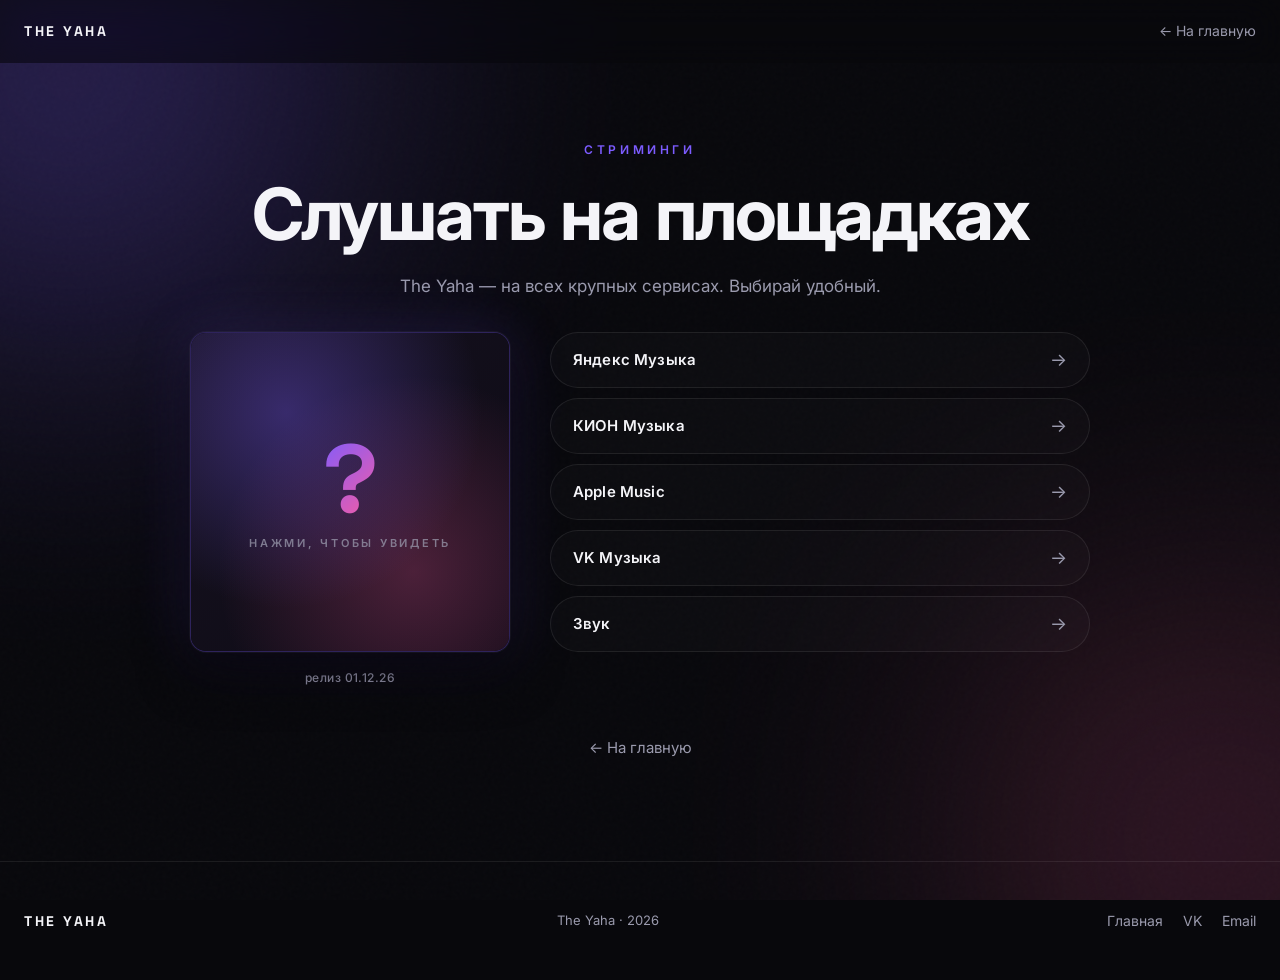
<file: listen.html>
<!DOCTYPE html>
<html lang="ru">
<head>
    <meta charset="UTF-8">
    <meta name="viewport" content="width=device-width, initial-scale=1.0">
    <meta name="theme-color" content="#08080c">
    <title>The Yaha — Слушать на площадках</title>
    <meta name="description" content="The Yaha на всех стриминговых площадках: Яндекс Музыка, КИОН Музыка, Apple Music, VK Музыка, Звук. Скоро — релиз «159» 01.12.26.">
    <link rel="canonical" href="https://the-yaha.ru/listen.html">
    <link rel="icon" type="image/png" href="images/icon-192.png">
    <link rel="apple-touch-icon" href="images/icon-192.png">
    <meta property="og:title" content="The Yaha — Слушать на площадках">
    <meta property="og:description" content="The Yaha на всех стриминговых площадках.">
    <meta property="og:type" content="website">
    <meta property="og:image" content="images/og-cover.jpg">

    <link rel="preconnect" href="https://fonts.googleapis.com">
    <link rel="preconnect" href="https://fonts.gstatic.com" crossorigin>
    <link href="https://fonts.googleapis.com/css2?family=Inter:wght@400;500;600;700;800&family=Space+Grotesk:wght@500;600;700&display=swap" rel="stylesheet">
    <link rel="stylesheet" href="style.css?v=12">
</head>
<body>

    <div class="bg-layer" aria-hidden="true">
        <div class="bg-glow bg-glow-1"></div>
        <div class="bg-glow bg-glow-2"></div>
        <div class="bg-noise"></div>
    </div>

    <nav class="nav" aria-label="Основная навигация">
        <div class="nav-inner">
            <a href="index.html" class="logo">THE YAHA</a>
            <div class="nav-links">
                <a href="index.html">← На главную</a>
            </div>
        </div>
    </nav>

    <section class="section section--centered listen-page" aria-labelledby="listen-title">
        <div class="container">

            <p class="section-label section-label--center reveal">Стриминги</p>
            <h2 id="listen-title" class="section-title section-title--center reveal">Слушать на площадках</h2>
            <p class="section-desc section-desc--center reveal">The Yaha — на всех крупных сервисах. Выбирай удобный.</p>

            <div class="listen-layout reveal">
                <!-- Левая колонка: обложка с «?» -->
                <div class="listen-cover">
                    <div class="listen-cover-inner">
                        <img class="listen-cover-img" id="releaseCover" src="images/159.jpg" alt="Обложка релиза «159»" loading="lazy">
                        <div class="listen-cover-placeholder" id="releasePlaceholder">
                            <span class="listen-cover-q">?</span>
                            <span class="listen-cover-hint">Нажми, чтобы увидеть</span>
                        </div>
                        <div class="listen-cover-glow"></div>
                    </div>
                    <div class="listen-cover-meta">
                        <p class="listen-cover-date">релиз 01.12.26</p>
                    </div>
                </div>

                <!-- Правая колонка: капсулы -->
                <div class="streaming-grid">
                    <a href="https://music.yandex.ru/artist/26630610" class="streaming-pill streaming-pill--yandex" target="_blank" rel="noopener" style="--i:0;">
                        <span class="streaming-pill-name">Яндекс Музыка</span>
                        <span class="streaming-pill-arrow">→</span>
                    </a>
                    <a href="https://music.mts.ru/artist/26630610" class="streaming-pill streaming-pill--kion" target="_blank" rel="noopener" style="--i:1;">
                        <span class="streaming-pill-name">КИОН Музыка</span>
                        <span class="streaming-pill-arrow">→</span>
                    </a>
                    <a href="https://music.apple.com/ru/artist/the-yaha/6813103615" class="streaming-pill streaming-pill--apple" target="_blank" rel="noopener" style="--i:2;">
                        <span class="streaming-pill-name">Apple Music</span>
                        <span class="streaming-pill-arrow">→</span>
                    </a>
                    <a href="https://vk.ru/artist/4624097445788541358" class="streaming-pill streaming-pill--vk" target="_blank" rel="noopener" style="--i:3;">
                        <span class="streaming-pill-name">VK Музыка</span>
                        <span class="streaming-pill-arrow">→</span>
                    </a>
                    <a href="https://zvuk.com/artist/214632018" class="streaming-pill streaming-pill--zvuk" target="_blank" rel="noopener" style="--i:4;">
                        <span class="streaming-pill-name">Звук</span>
                        <span class="streaming-pill-arrow">→</span>
                    </a>
                </div>
            </div>

            <div class="listen-back-wrap">
                <a href="index.html" class="listen-back">← На главную</a>
            </div>
        </div>
    </section>

    <footer class="footer">
        <div class="container footer-inner">
            <span class="logo">THE YAHA</span>
            <span class="footer-copy">The Yaha · 2026</span>
            <div class="footer-links">
                <a href="index.html">Главная</a>
                <a href="https://vk.ru/the_yaha" target="_blank" rel="noopener">VK</a>
                <a href="mailto:the.yaha.music@gmail.com">Email</a>
            </div>
        </div>
    </footer>

    <script src="main.js?v=12"></script>
</body>
</html>
</file>
<file: style.css>
/* ---------- СБРОС ---------- */
*, *::before, *::after { box-sizing: border-box; margin: 0; padding: 0; }

/* ---------- ТОКЕНЫ ---------- */
:root {
    --bg: #08080c;
    --bg-soft: #101018;
    --bg-elev: #16161f;
    --text: #f4f4f8;
    --text-dim: #9a9aad;
    --text-dimmer: #6a6a7d;
    --accent: #7c5cff;
    --accent-2: #ff5c9d;
    --accent-3: #2c5cff;
    --border: rgba(255, 255, 255, 0.08);
    --border-strong: rgba(255, 255, 255, 0.14);
    --radius: 18px;
    --font: 'Inter', system-ui, -apple-system, sans-serif;
    --font-display: 'Space Grotesk', 'Inter', sans-serif;
    --ease: cubic-bezier(0.22, 1, 0.36, 1);
    --ease-out: cubic-bezier(0.16, 1, 0.3, 1);
}

/* ---------- БАЗА ---------- */
html { scroll-behavior: smooth; }
@media (prefers-reduced-motion: reduce) { html { scroll-behavior: auto; } }

body {
    background: var(--bg);
    color: var(--text);
    font-family: var(--font);
    line-height: 1.6;
    overflow-x: hidden;
    -webkit-font-smoothing: antialiased;
    -moz-osx-font-smoothing: grayscale;
    padding-bottom: env(safe-area-inset-bottom);
}
body.full-open { overflow: hidden; }

a { color: inherit; text-decoration: none; }
img { max-width: 100%; display: block; }
button { font-family: inherit; }

:focus-visible { outline: 2px solid var(--accent); outline-offset: 3px; border-radius: 4px; }

.noscript-warning {
    padding: 16px; text-align: center;
    background: var(--accent-2); color: #fff;
    font-size: 14px; position: relative; z-index: 99999;
}

/* ---------- ФОН ---------- */
.bg-layer { position: fixed; inset: 0; z-index: 0; pointer-events: none; overflow: hidden; }
.bg-glow { position: absolute; border-radius: 50%; filter: blur(140px); opacity: 0.32; }
.bg-glow-1 { width: 540px; height: 540px; background: var(--accent); top: -200px; left: -200px; }
.bg-glow-2 { width: 480px; height: 480px; background: var(--accent-2); bottom: -180px; right: -180px; opacity: 0.22; }
.bg-noise {
    position: absolute; inset: 0;
    background-image: url("data:image/svg+xml,%3Csvg viewBox='0 0 256 256' xmlns='http://www.w3.org/2000/svg'%3E%3Cfilter id='n'%3E%3CfeTurbulence type='fractalNoise' baseFrequency='0.9' numOctaves='3' stitchTiles='stitch'/%3E%3C/filter%3E%3Crect width='100%25' height='100%25' filter='url(%23n)' opacity='0.5'/%3E%3C/svg%3E");
    opacity: 0.035; mix-blend-mode: overlay;
}

/* ---------- ПРЕЛОАДЕР ---------- */
.vinyl-scene {
    position: fixed; inset: 0; z-index: 9999;
    display: flex; align-items: center; justify-content: center;
    background:
        radial-gradient(circle at 50% 45%, rgba(124,92,255,.10), transparent 60%),
        radial-gradient(circle at 60% 60%, rgba(255,92,157,.06), transparent 60%),
        #050508;
    overflow: hidden;
    transition: opacity .7s ease, filter .7s ease;
}
.vinyl-scene.is-done { opacity: 0; filter: blur(16px); pointer-events: none; }
.vinyl-wrap {
    display: flex; flex-direction: column; align-items: center;
    gap: clamp(24px, 4vh, 40px);
    transform-origin: 50% 50%;
    transition: transform .5s cubic-bezier(.7,0,.2,1), opacity .25s ease .2s;
}
.vinyl-scene.is-zooming .vinyl-wrap { transform: scale(6); opacity: 0.001; }
.vinyl {
    position: relative; width: min(72vw, 420px); aspect-ratio: 1; border-radius: 50%;
    background:
        radial-gradient(circle at 30% 25%, rgba(255,255,255,.08), transparent 35%),
        repeating-radial-gradient(circle at 50% 50%,
            #0e0e14 0px, #0e0e14 1px,
            #17171f 1px, #17171f 2px,
            #0b0b11 2px, #0b0b11 3px),
        #0c0c12;
    box-shadow:
        0 0 0 1px rgba(255,255,255,.06),
        0 0 0 3px rgba(0,0,0,.6),
        0 24px 60px rgba(0,0,0,.85),
        0 0 90px rgba(124,92,255,.22);
    animation: vinylIn .6s cubic-bezier(.22,1,.36,1) .05s both;
    overflow: hidden;
}
@keyframes vinylIn { from { opacity: 0; transform: scale(.92) rotate(-6deg); } to { opacity: 1; transform: scale(1) rotate(0deg); } }
.vinyl::before {
    content: ''; position: absolute; top: 50%; left: 50%;
    transform: translate(-50%,-50%);
    width: 38%; height: 38%; border-radius: 50%;
    background: #0e0e14;
    box-shadow: inset 0 0 14px rgba(0,0,0,.85);
    z-index: 1;
}
.vinyl.is-playing { animation: vinylSpin 20s linear infinite; }
@keyframes vinylSpin { from { transform: rotate(0deg); } to { transform: rotate(360deg); } }
.vinyl-label {
    position: absolute; top: 50%; left: 50%;
    transform: translate(-50%,-50%);
    width: 34%; height: 34%; border-radius: 50%;
    background: radial-gradient(circle at 38% 32%, #a58bff 0%, #7c5cff 35%, #5a3ecc 70%, #4a2fb0 100%);
    box-shadow:
        0 0 0 2px rgba(255,255,255,.14),
        0 0 0 5px rgba(10,10,15,.55),
        0 0 0 6px rgba(255,255,255,.06),
        inset 0 0 30px rgba(0,0,0,.35),
        0 8px 24px rgba(0,0,0,.5);
    z-index: 3; overflow: hidden;
}
.label-text {
    position: absolute; inset: 0;
    display: flex; flex-direction: column; align-items: center; justify-content: center;
    gap: 3px; z-index: 2; pointer-events: none; text-align: center;
    font-family: var(--font-display);
    color: #fff; text-shadow: 0 1px 2px rgba(0,0,0,.55);
}
.label-text .lt-main { font-size: clamp(10px, 2vw, 14px); font-weight: 700; letter-spacing: .08em; line-height: 1; }
.label-text .lt-sub { font-size: clamp(5px, .9vw, 7px); font-weight: 500; letter-spacing: .18em; opacity: .75; line-height: 1; text-transform: uppercase; }
.vinyl-progress { width: min(50vw, 240px); height: 2px; border-radius: 999px; background: rgba(255,255,255,.08); overflow: hidden; opacity: 0; animation: progAppear .3s ease-out .5s forwards; }
@keyframes progAppear { to { opacity: 1; } }
.vinyl-progress-fill { height: 100%; width: 0; border-radius: 999px; background: linear-gradient(90deg, #7c5cff, #ff5c9d); box-shadow: 0 0 10px rgba(255,92,157,.6); animation: progressFill 1.1s cubic-bezier(.3,.1,.4,1) .6s forwards; }
@keyframes progressFill { to { width: 100%; } }

/* ---------- НАВИГАЦИЯ ---------- */
.nav {
    position: fixed; top: 0; left: 0; right: 0; z-index: 100;
    backdrop-filter: blur(22px) saturate(180%);
    -webkit-backdrop-filter: blur(22px) saturate(180%);
    background: rgba(8, 8, 12, 0.65);
    border-bottom: 1px solid transparent;
    transition: background 0.3s, border-color 0.3s;
}
.nav.is-scrolled { border-bottom-color: var(--border); background: rgba(8, 8, 12, 0.9); }
.nav-inner { max-width: 1280px; margin: 0 auto; padding: 16px 24px; display: flex; align-items: center; justify-content: space-between; }
.logo { font-family: var(--font-display); font-weight: 700; letter-spacing: 0.18em; font-size: 14px; transition: color 0.2s; }
.logo:hover { color: var(--accent); }
.nav-links { display: flex; gap: 28px; font-size: 14px; }
.nav-links a { color: var(--text-dim); transition: color 0.2s; position: relative; padding: 4px 0; }
.nav-links a::after {
    content: ''; position: absolute; left: 0; bottom: 0;
    width: 0; height: 1px;
    background: linear-gradient(90deg, var(--accent), var(--accent-2));
    transition: width 0.35s var(--ease);
}
.nav-links a:hover { color: var(--text); }
.nav-links a:hover::after { width: 100%; }

/* ---------- HERO ---------- */
.hero {
    position: relative;
    min-height: 100vh; min-height: 100svh;
    display: flex; flex-direction: column;
    align-items: center; justify-content: center;
    text-align: center;
    padding: 120px 24px 140px;
    z-index: 1;
    overflow: hidden;
}
.hero-inner { max-width: 960px; width: 100%; position: relative; z-index: 2; }
.hero-eyebrow { font-size: 12px; letter-spacing: 0.35em; text-transform: uppercase; color: var(--text-dim); margin-bottom: 28px; opacity: 0; transform: translateY(16px); }
.hero-title {
    font-family: var(--font-display);
    font-size: clamp(64px, 13vw, 168px);
    font-weight: 700; line-height: 0.9; letter-spacing: -0.045em;
    margin-bottom: 28px;
    display: flex; flex-wrap: wrap; justify-content: center; gap: 0 0.22em;
}
.hero-title-word { display: inline-block; opacity: 0; transform: translateY(30px); background: linear-gradient(135deg, #ffffff 0%, #d8d0ff 100%); -webkit-background-clip: text; background-clip: text; -webkit-text-fill-color: transparent; }
.hero-title-word--accent { background: linear-gradient(135deg, var(--accent) 0%, var(--accent-2) 100%); -webkit-background-clip: text; background-clip: text; -webkit-text-fill-color: transparent; }
.hero-subtitle { font-size: clamp(15px, 1.8vw, 19px); color: var(--text-dim); max-width: 580px; margin: 0 auto 36px; opacity: 0; transform: translateY(16px); }
.hero-actions { display: flex; gap: 12px; justify-content: center; flex-wrap: wrap; opacity: 0; transform: translateY(16px); }

body.is-loaded .hero-eyebrow { animation: hero-in 0.9s var(--ease-out) 0.1s forwards; }
body.is-loaded .hero-title-word:nth-child(1) { animation: hero-word-in 1.1s var(--ease-out) 0.25s forwards; }
body.is-loaded .hero-title-word:nth-child(2) { animation: hero-word-in 1.1s var(--ease-out) 0.4s forwards; }
body.is-loaded .hero-subtitle { animation: hero-in 1s var(--ease-out) 0.6s forwards; }
body.is-loaded .hero-actions { animation: hero-in 1s var(--ease-out) 0.8s forwards; }
@keyframes hero-in { to { opacity: 1; transform: translateY(0); } }
@keyframes hero-word-in {
    0% { opacity: 0; transform: translateY(30px) rotateX(-20deg); filter: blur(8px); }
    100% { opacity: 1; transform: translateY(0) rotateX(0); filter: blur(0); }
}

.scroll-arrow {
    position: absolute; bottom: 64px; left: 50%;
    transform: translateX(-50%);
    width: 44px; height: 44px;
    display: flex; align-items: center; justify-content: center;
    color: var(--text-dim);
    border-radius: 50%;
    border: 1px solid var(--border);
    background: rgba(255,255,255,.02);
    opacity: 0;
    z-index: 2;
    transition: color .25s, border-color .25s, background .25s;
}
.scroll-arrow:hover { color: var(--accent); border-color: rgba(124,92,255,.5); background: rgba(124,92,255,.08); }
.scroll-arrow svg { width: 18px; height: 18px; }
body.is-loaded .scroll-arrow { animation: scroll-fade-in 1s var(--ease-out) 1.2s forwards, scroll-bounce 2.4s ease-in-out 2.2s infinite; }
@keyframes scroll-fade-in { to { opacity: 1; } }
@keyframes scroll-bounce {
    0%, 100% { transform: translateX(-50%) translateY(0); }
    50% { transform: translateX(-50%) translateY(6px); }
}

/* ---------- КНОПКИ ---------- */
.btn {
    display: inline-flex; align-items: center; justify-content: center;
    gap: 10px;
    padding: 15px 30px; border-radius: 999px;
    font-size: 15px; font-weight: 600;
    cursor: pointer; border: none;
    transition: transform 0.2s var(--ease), box-shadow 0.2s, background 0.2s, color 0.2s;
    white-space: nowrap;
}
.btn:active { transform: scale(0.97); }
.btn-primary { background: linear-gradient(135deg, var(--accent), var(--accent-2)); color: #fff; box-shadow: 0 8px 30px rgba(124, 92, 255, 0.4); }
.btn-primary:hover { transform: translateY(-2px); box-shadow: 0 14px 44px rgba(124, 92, 255, 0.55); }
.btn-primary svg { width: 16px; height: 16px; transition: transform 0.3s var(--ease); }
.btn-primary:hover svg { transform: translateX(4px); }
.btn-ghost { background: transparent; color: var(--text); border: 1px solid var(--border-strong); }
.btn-ghost:hover { background: rgba(255, 255, 255, 0.05); border-color: rgba(124, 92, 255, 0.5); }

/* ---------- СЕКЦИИ ---------- */
.section { position: relative; z-index: 1; padding: 120px 24px; }
.container { max-width: 1280px; margin: 0 auto; }
.section-label { font-size: 12px; letter-spacing: 0.3em; text-transform: uppercase; color: var(--accent); margin-bottom: 20px; font-weight: 600; }
.section-title { font-family: var(--font-display); font-size: clamp(36px, 6vw, 72px); font-weight: 700; line-height: 1.02; letter-spacing: -0.03em; margin-bottom: 20px; }
.section-desc { color: var(--text-dim); font-size: 17px; max-width: 600px; margin-bottom: 32px; }
.section--centered .container { text-align: center; }
.section-label--center, .section-title--center, .section-desc--center { text-align: center; margin-left: auto; margin-right: auto; }
.section-head { margin-bottom: 40px; }
.section-head--center { text-align: center; }
.section-head--center .section-desc { margin-left: auto; margin-right: auto; }

/* ---------- REVEAL ---------- */
.reveal { opacity: 0; transform: translateY(36px); transition: opacity 0.9s var(--ease-out), transform 0.9s var(--ease-out); will-change: opacity, transform; }
.reveal.is-visible { opacity: 1; transform: translateY(0); }

.reveal-line { opacity: 0; transform: translateY(28px); transition: opacity 0.8s var(--ease-out), transform 0.8s var(--ease-out); will-change: opacity, transform; }
.reveal-line.is-visible { opacity: 1; transform: translateY(0); }

@media (prefers-reduced-motion: reduce) {
    .reveal, .reveal-line { opacity: 1 !important; transform: none !important; transition: none !important; }
}

/* ---------- О ПРОЕКТЕ ---------- */
.about-grid { display: grid; grid-template-columns: 1.6fr 1fr; gap: 60px; align-items: start; margin-top: 40px; }
.about-text p { color: var(--text-dim); margin-bottom: 18px; font-size: 16px; }
.about-text strong { color: var(--text); }
.about-facts { display: flex; flex-direction: column; gap: 24px; }
.fact {
    padding: 20px 24px;
    border: 1px solid var(--border);
    border-radius: var(--radius);
    background: rgba(255, 255, 255, 0.02);
    transition: border-color .3s, background .3s, transform .3s;
}
.fact:hover { border-color: rgba(124,92,255,.4); background: rgba(124,92,255,.05); transform: translateY(-2px); }
.fact-number { display: block; font-family: var(--font-display); font-size: 22px; font-weight: 700; margin-bottom: 4px; }
.fact-label { font-size: 13px; color: var(--text-dim); text-transform: uppercase; letter-spacing: 0.1em; }

/* ============================================================
   ПЛЕЕР
   ============================================================ */

.player {
    display: grid; grid-template-columns: 1fr 340px; gap: 24px;
    background: rgba(255,255,255,.02);
    border: 1px solid var(--border);
    border-radius: var(--radius);
    padding: 20px;
    margin-top: 32px;
}
.player-list-wrap { min-width: 0; }
.player-filters { display: flex; gap: 12px; align-items: center; flex-wrap: wrap; margin-bottom: 16px; }
.player-search {
    flex: 1 1 200px; min-width: 0;
    background: rgba(255,255,255,.03);
    border: 1px solid var(--border); border-radius: 999px;
    padding: 10px 18px; color: var(--text);
    font-family: var(--font); font-size: 14px;
    transition: border-color .2s;
}
.player-search:focus { outline: none; border-color: var(--accent); }
.player-search::placeholder { color: var(--text-dim); }
.player-chips { display: flex; gap: 6px; flex-wrap: wrap; }
.player-chip {
    padding: 8px 16px; border-radius: 999px;
    border: 1px solid var(--border);
    background: transparent; color: var(--text-dim);
    font-family: var(--font); font-size: 13px; font-weight: 600;
    cursor: pointer; line-height: 1;
    transition: background .2s, color .2s, border-color .2s;
}
.player-chip:hover { color: var(--text); border-color: rgba(124,92,255,.4); }
.player-chip.is-active { background: rgba(124,92,255,.15); color: var(--accent); border-color: rgba(124,92,255,.5); }
.player-chip--shuffle { background: rgba(255,92,157,.08); border-color: rgba(255,92,157,.35); color: var(--accent-2); }
.player-chip--shuffle:hover { background: rgba(255,92,157,.18); color: #fff; }

.player-list-head {
    display: grid; grid-template-columns: 32px 48px 1fr 60px 60px 40px;
    gap: 12px; align-items: center;
    padding: 0 12px 10px; border-bottom: 1px solid var(--border);
    font-size: 11px; text-transform: uppercase; letter-spacing: .08em;
    color: var(--text-dim); margin-bottom: 6px;
}
.player-list-num { text-align: center; }
.player-list-album { text-align: right; }
.player-list-time { text-align: right; }
.player-list { display: flex; flex-direction: column; gap: 2px; }
.player-list-empty { padding: 32px 16px; text-align: center; color: var(--text-dim); font-size: 14px; }

.player-row {
    display: grid; grid-template-columns: 32px 48px 1fr 60px 60px 40px;
    gap: 12px; align-items: center;
    padding: 8px 12px; border-radius: 8px;
    cursor: pointer; transition: background .15s;
    min-height: 64px;
}
.player-row:hover { background: rgba(255,255,255,.04); }
.player-row.is-active { background: rgba(124,92,255,.1); }
.player-row.is-active .player-row-title { color: var(--accent); }
.player-row-num {
    font-size: 14px; color: var(--text-dim);
    text-align: center; font-variant-numeric: tabular-nums;
    position: relative;
}
.player-row.is-active .player-row-num { color: transparent; }
.player-row.is-active .player-row-num::before {
    content: ''; position: absolute; inset: 0;
    background:
        linear-gradient(to top, var(--accent), var(--accent-2)) left 30% bottom 30% / 3px 40% no-repeat,
        linear-gradient(to top, var(--accent), var(--accent-2)) center bottom 20% / 3px 60% no-repeat,
        linear-gradient(to top, var(--accent), var(--accent-2)) right 30% bottom 25% / 3px 50% no-repeat;
    animation: eq-mini .9s ease-in-out infinite;
}
@keyframes eq-mini { 0%, 100% { transform: scaleY(.6); } 50% { transform: scaleY(1); } }
.player-row-cover { width: 48px; height: 48px; border-radius: 4px; object-fit: cover; }
.player-row-info { min-width: 0; display: flex; flex-direction: column; gap: 2px; }
.player-row-title {
    font-size: 15px; font-weight: 600; line-height: 1.2;
    white-space: nowrap; overflow: hidden; text-overflow: ellipsis;
    display: flex; align-items: center; gap: 8px;
}
.player-row-badge {
    font-size: 9px; font-weight: 700; padding: 2px 7px;
    border-radius: 999px;
    background: rgba(124,92,255,.2); color: var(--accent);
    border: 1px solid rgba(124,92,255,.5);
    text-transform: uppercase; letter-spacing: .04em;
    line-height: 1.2; flex-shrink: 0;
}
.player-row-artist {
    font-size: 12px; color: var(--text-dim); line-height: 1.2;
    white-space: nowrap; overflow: hidden; text-overflow: ellipsis;
}
.player-row-explicit {
    display: inline-block;
    font-size: 9px; font-weight: 700;
    padding: 0 4px; border-radius: 3px;
    background: rgba(255,92,157,.2); color: var(--accent-2);
    border: 1px solid rgba(255,92,157,.4);
    vertical-align: middle;
}
.player-row-album { font-size: 13px; color: var(--text-dim); text-align: right; }
.player-row-dur { font-size: 13px; color: var(--text-dim); text-align: right; font-variant-numeric: tabular-nums; }
.player-row-play {
    width: 36px; height: 36px; border-radius: 50%; border: none;
    background: transparent; color: var(--text);
    cursor: pointer; display: flex; align-items: center; justify-content: center;
    opacity: 0; transition: opacity .15s, background .15s, transform .15s;
}
.player-row:hover .player-row-play,
.player-row.is-active .player-row-play { opacity: 1; }
.player-row-play:hover { background: rgba(124,92,255,.25); transform: scale(1.05); }
.player-row-play .icon { width: 18px; height: 18px; }
.player-row-play .icon-pause { display: none; }
.player-row.is-playing .player-row-play .icon-play { display: none; }
.player-row.is-playing .player-row-play .icon-pause { display: inline; }

.player-side {
    display: flex; flex-direction: column; gap: 12px;
    padding: 20px; background: rgba(255,255,255,.03);
    border-radius: var(--radius); border: 1px solid var(--border);
    align-self: start; position: sticky; top: 20px;
    overflow: hidden; transition: box-shadow .4s;
}
.player-side.is-playing {
    background: linear-gradient(135deg, rgba(124,92,255,.22) 0%, rgba(255,92,157,.16) 35%, rgba(44,92,255,.2) 70%, rgba(124,92,255,.22) 100%);
    background-size: 300% 300%;
    animation: side-play-gradient 6s ease infinite;
    box-shadow: 0 0 0 1px rgba(124,92,255,.4), 0 0 40px rgba(124,92,255,.35);
    border-color: rgba(124,92,255,.4);
}
@keyframes side-play-gradient { 0% { background-position: 0% 50%; } 50% { background-position: 100% 50%; } 100% { background-position: 0% 50%; } }
.player-side-cover-wrap {
    width: 100%; aspect-ratio: 1; border-radius: 8px;
    overflow: hidden; margin-bottom: 12px;
    background: var(--bg-soft);
    box-shadow: 0 10px 40px rgba(0,0,0,.5); transition: box-shadow .4s;
}
.player-side.is-playing .player-side-cover-wrap { box-shadow: 0 10px 40px rgba(0,0,0,.5), 0 0 30px rgba(124,92,255,.5); }
.player-side-cover { width: 100%; height: 100%; object-fit: cover; display: block; }
.player-side-cover.cover-fade { animation: cover-fade .4s ease; }
@keyframes cover-fade { from { opacity: 0; transform: scale(.97); } to { opacity: 1; transform: scale(1); } }
.player-side-title { font-size: 20px; font-weight: 700; line-height: 1.2; text-align: center; }
.player-side-meta { font-size: 13px; color: var(--text-dim); text-align: center; margin-top: -6px; }
.player-side-progress { display: flex; align-items: center; gap: 8px; margin-top: 8px; }
.player-side-time { font-size: 11px; color: var(--text-dim); font-variant-numeric: tabular-nums; min-width: 34px; text-align: center; }
.player-side-progress-track { flex: 1; height: 4px; border-radius: 999px; background: rgba(255,255,255,.1); cursor: pointer; overflow: hidden; }
.player-side-progress-fill { height: 100%; width: 0%; background: linear-gradient(90deg, var(--accent), var(--accent-2)); border-radius: 999px; transition: width .1s linear; }
.player-side-controls { display: flex; align-items: center; justify-content: center; gap: 16px; margin-top: 4px; }
.player-side-btn { width: 40px; height: 40px; border-radius: 50%; border: none; background: transparent; color: var(--text); cursor: pointer; display: flex; align-items: center; justify-content: center; transition: background .2s; }
.player-side-btn:hover { background: rgba(255,255,255,.08); }
.player-side-btn svg { width: 22px; height: 22px; }
.player-side-btn--play { width: 56px; height: 56px; background: linear-gradient(135deg, var(--accent), var(--accent-2)); box-shadow: 0 6px 20px rgba(124,92,255,.5); }
.player-side-btn--play .icon-pause { display: none; }
.player-side-btn--play.is-playing .icon-play { display: none; }
.player-side-btn--play.is-playing .icon-pause { display: inline; }
.player-side.is-playing .player-side-btn--play { animation: play-pulse-side 1.8s ease-in-out infinite; }
@keyframes play-pulse-side { 0%, 100% { box-shadow: 0 6px 20px rgba(124,92,255,.5), 0 0 0 0 rgba(255,92,157,.6); } 50% { box-shadow: 0 6px 20px rgba(124,92,255,.5), 0 0 0 14px rgba(255,92,157,0); } }
.player-side-actions { display: flex; gap: 8px; justify-content: center; margin-top: 8px; flex-wrap: wrap; }
.player-side-action {
    display: inline-flex; align-items: center; gap: 6px;
    padding: 8px 14px; border-radius: 999px;
    border: 1px solid var(--border); background: transparent;
    color: var(--text-dim); font-size: 13px; font-weight: 600; line-height: 1;
    cursor: pointer; transition: color .2s, border-color .2s, background .2s;
}
.player-side-action svg { width: 14px; height: 14px; }
.player-side-action:hover { color: var(--text); border-color: rgba(124,92,255,.5); background: rgba(124,92,255,.1); }
.player-side-note { font-size: 11px; color: var(--text-dim); text-align: center; margin-top: 4px; opacity: .7; }

/* ---------- КОНТАКТЫ ---------- */
.contact-links { display: flex; flex-direction: column; gap: 16px; max-width: 480px; margin: 0 auto; width: 100%; text-align: left; }
.contact-link {
    position: relative;
    display: flex; align-items: center; gap: 16px;
    padding: 20px 24px;
    border: 1px solid var(--border);
    border-radius: var(--radius);
    background: rgba(255, 255, 255, 0.02);
    color: var(--text);
    overflow: hidden;
    transition: border-color 0.3s, box-shadow 0.3s, transform 0.3s, background 0.3s;
}
.contact-link::before {
    content: ''; position: absolute;
    top: 0; left: -150%;
    width: 100%; height: 100%;
    background: linear-gradient(120deg, transparent 30%, rgba(255,255,255,.12) 50%, transparent 70%);
    transform: skewX(-20deg);
    transition: left 0.7s ease;
    pointer-events: none;
}
.contact-link:hover::before { left: 150%; }
.contact-link:hover { border-color: rgba(124, 92, 255, 0.55); background: rgba(124, 92, 255, 0.06); box-shadow: 0 0 0 1px rgba(124, 92, 255, 0.2), 0 14px 40px rgba(124, 92, 255, 0.22); transform: translateY(-2px); }
.contact-link-icon {
    flex: 0 0 auto; width: 48px; height: 48px; border-radius: 14px;
    display: flex; align-items: center; justify-content: center;
    background: rgba(124, 92, 255, 0.15);
    border: 1px solid rgba(124, 92, 255, 0.3);
    color: var(--accent);
    transition: background 0.3s, color 0.3s, border-color 0.3s;
}
.contact-link:hover .contact-link-icon { background: linear-gradient(135deg, var(--accent), var(--accent-2)); border-color: transparent; color: #fff; }
.contact-link-icon svg { width: 22px; height: 22px; }
.contact-link-text { flex: 1 1 auto; min-width: 0; display: flex; flex-direction: column; gap: 3px; }
.contact-link-title { font-size: 16px; font-weight: 600; line-height: 1.2; }
.contact-link-sub { font-size: 13px; color: var(--text-dim); line-height: 1.2; white-space: nowrap; overflow: hidden; text-overflow: ellipsis; }
.contact-link-arrow { flex: 0 0 auto; font-size: 20px; color: var(--text-dimmer); transition: transform 0.35s var(--ease), color 0.25s; }
.contact-link:hover .contact-link-arrow { color: var(--accent); transform: translateX(4px); }

/* ---------- ПОДВАЛ ---------- */
.footer { border-top: 1px solid var(--border); padding: 48px 24px; position: relative; z-index: 1; }
.footer-inner { display: flex; align-items: center; justify-content: space-between; gap: 24px; flex-wrap: wrap; }
.footer-copy { font-size: 13px; color: var(--text-dim); }
.footer-links { display: flex; gap: 20px; font-size: 14px; }
.footer-links a { color: var(--text-dim); transition: color 0.2s; }
.footer-links a:hover { color: var(--text); }

/* ---------- СТРАНИЦА LISTEN ---------- */
.listen-page { padding-top: 140px; padding-bottom: 100px; }

.listen-layout {
    display: grid;
    grid-template-columns: 320px 1fr;
    gap: 40px;
    align-items: start;
    max-width: 900px;
    margin: 8px auto 0;
    text-align: left;
}

/* --- Обложка с «?» --- */
.listen-cover {
    display: flex;
    flex-direction: column;
    gap: 16px;
}
.listen-cover-inner {
    position: relative;
    aspect-ratio: 1;
    border-radius: 16px;
    overflow: hidden;
    background: #0d0a15;
    border: 1px solid rgba(124,92,255,.3);
    box-shadow:
        0 0 0 1px rgba(255,255,255,.04),
        0 20px 50px rgba(0,0,0,.6),
        0 0 60px rgba(124,92,255,.2);
    transition: transform .5s var(--ease), box-shadow .5s;
    cursor: pointer;
}
.listen-cover-inner:hover {
    transform: translateY(-4px);
    box-shadow:
        0 0 0 1px rgba(255,255,255,.06),
        0 30px 60px rgba(0,0,0,.7),
        0 0 90px rgba(124,92,255,.35);
}
.listen-cover-inner:focus-visible { outline: 2px solid var(--accent); outline-offset: 4px; }
.listen-cover-img {
    position: absolute; inset: 0;
    width: 100%; height: 100%;
    object-fit: cover;
    opacity: 0;
    transform: scale(1.08);
    transition: opacity .8s ease, transform .8s ease;
}
.listen-cover-inner.is-revealed .listen-cover-img {
    opacity: 1;
    transform: scale(1);
}
.listen-cover-placeholder {
    position: absolute; inset: 0;
    display: flex; flex-direction: column;
    align-items: center; justify-content: center;
    gap: 8px;
    background:
        radial-gradient(circle at 30% 25%, rgba(124,92,255,.35), transparent 60%),
        radial-gradient(circle at 70% 75%, rgba(255,92,157,.25), transparent 60%),
        linear-gradient(135deg, #16121f 0%, #0d0a15 100%);
    transition: opacity .6s ease;
}
.listen-cover-inner.is-revealed .listen-cover-placeholder {
    opacity: 0;
    pointer-events: none;
}
.listen-cover-q {
    font-family: var(--font-display);
    font-size: clamp(64px, 12vw, 96px);
    font-weight: 700;
    line-height: 1;
    background: linear-gradient(135deg, var(--accent) 0%, var(--accent-2) 100%);
    -webkit-background-clip: text; background-clip: text;
    -webkit-text-fill-color: transparent;
    animation: q-pulse 2.4s ease-in-out infinite;
}
@keyframes q-pulse {
    0%, 100% { transform: scale(1); filter: brightness(1); }
    50% { transform: scale(1.08); filter: brightness(1.25); }
}
.listen-cover-hint {
    font-size: 11px; font-weight: 600;
    letter-spacing: .25em; text-transform: uppercase;
    color: var(--text-dim);
    opacity: .75;
}
.listen-cover-glow {
    position: absolute;
    inset: -20%;
    background: radial-gradient(circle at 50% 50%, rgba(124,92,255,.25), transparent 60%);
    opacity: 0;
    pointer-events: none;
    animation: glow-pulse 3s ease-in-out infinite;
}
@keyframes glow-pulse {
    0%, 100% { opacity: .3; }
    50% { opacity: .6; }
}
.listen-cover-meta {
    text-align: center;
}
.listen-cover-title {
    font-family: var(--font-display);
    font-size: 22px; font-weight: 700;
    line-height: 1.2;
    margin-bottom: 2px;
}
.listen-cover-date {
    font-size: 12px; font-weight: 500;
    letter-spacing: .04em;
    color: var(--text-dim);
}

/* --- Капсулы стримингов --- */
.streaming-grid {
    display: flex; flex-direction: column;
    gap: 10px;
    width: 100%;
}
.streaming-pill {
    position: relative;
    display: flex; align-items: center; justify-content: space-between;
    gap: 12px;
    padding: 0 22px;
    height: 56px;
    border-radius: 999px;
    border: 1px solid var(--border);
    background: rgba(255,255,255,.02);
    color: var(--text);
    overflow: hidden;
    opacity: 0; transform: translateY(10px);
    animation: pill-in .5s var(--ease-out) forwards;
    animation-delay: calc(var(--i, 0) * 70ms + .2s);
    transition: border-color .25s, background .25s, transform .25s;
}
@keyframes pill-in { to { opacity: 1; transform: translateY(0); } }
.streaming-pill::before {
    content: '';
    position: absolute;
    left: 0; top: 50%;
    width: 3px; height: 0;
    background: var(--brand);
    border-radius: 0 2px 2px 0;
    transform: translateY(-50%);
    transition: height .3s var(--ease);
}
.streaming-pill:hover::before { height: 60%; }
.streaming-pill:hover {
    border-color: var(--brand);
    background: color-mix(in srgb, var(--brand) 8%, transparent);
    transform: translateY(-2px);
}
.streaming-pill-name {
    font-size: 15px; font-weight: 600;
    letter-spacing: .01em;
}
.streaming-pill-arrow {
    font-size: 18px; color: var(--text-dim);
    transition: transform .3s var(--ease), color .2s;
}
.streaming-pill:hover .streaming-pill-arrow {
    color: var(--brand);
    transform: translateX(4px);
}

.streaming-pill--yandex { --brand: #ffcc00; }
.streaming-pill--kion   { --brand: #ff2d55; }
.streaming-pill--apple  { --brand: #fa57c3; }
.streaming-pill--vk     { --brand: #0077ff; }
.streaming-pill--zvuk   { --brand: #7c5cff; }

.listen-back-wrap { margin-top: 48px; text-align: center; }
.listen-back { color: var(--text-dim); transition: color 0.2s; font-size: 15px; }
.listen-back:hover { color: var(--accent); }

@media (max-width: 800px) {
    .listen-layout {
        grid-template-columns: 1fr;
        gap: 32px;
        max-width: 420px;
    }
    .listen-cover {
        max-width: 320px;
        margin: 0 auto;
        width: 100%;
    }
}

@media (prefers-reduced-motion: reduce) {
    .listen-cover-img,
    .listen-cover-inner { transition: none !important; }
    .listen-cover-q,
    .listen-cover-glow { animation: none !important; }
    .streaming-pill { animation: none !important; opacity: 1; transform: none; }
}
/* ---------- 18+ МОДАЛКА ---------- */
.age-modal {
    position: fixed; inset: 0; z-index: 1000;
    background: rgba(0,0,0,.7); backdrop-filter: blur(8px);
    display: flex; align-items: center; justify-content: center; padding: 24px;
}
.age-modal[hidden] { display: none; }
.age-modal-content {
    background: var(--bg-soft); border: 1px solid var(--border);
    border-radius: var(--radius); padding: 32px;
    max-width: 400px; width: 100%; text-align: center;
    animation: modal-in .35s var(--ease-out);
}
@keyframes modal-in { from { opacity: 0; transform: scale(.94); } to { opacity: 1; transform: scale(1); } }
.age-modal-title { font-family: var(--font-display); font-size: 22px; margin-bottom: 12px; }
.age-modal-text { color: var(--text-dim); font-size: 14px; margin-bottom: 20px; }
.age-modal-actions { display: flex; gap: 12px; justify-content: center; margin-top: 8px; }

/* ---------- МИНИ-ПЛЕЕР ---------- */
.mini-player {
    position: fixed; left: 0; right: 0; bottom: 0; z-index: 200;
    background: rgba(10,10,15,.92); backdrop-filter: blur(20px);
    border-top: 1px solid var(--border);
    padding: 10px 16px calc(10px + env(safe-area-inset-bottom));
    transform: translateY(100%);
    animation: mini-in .45s cubic-bezier(.22,1,.36,1) forwards;
}
.mini-player[hidden] { display: none; }
@keyframes mini-in { to { transform: translateY(0); } }
.mini-player-inner { max-width: 1200px; margin: 0 auto; display: flex; align-items: center; gap: 14px; }
.mini-cover { width: 48px; height: 48px; border-radius: 50%; overflow: hidden; border: 1px solid var(--border); background: var(--bg-soft); cursor: pointer; padding: 0; flex-shrink: 0; position: relative; }
.mini-cover img { width: 100%; height: 100%; object-fit: cover; border-radius: 50%; animation: mini-spin 8s linear infinite; animation-play-state: paused; }
.mini-player.is-playing .mini-cover img { animation-play-state: running; }
@keyframes mini-spin { from { transform: rotate(0deg); } to { transform: rotate(360deg); } }
.mini-info { flex: 1 1 auto; min-width: 0; display: flex; flex-direction: column; gap: 2px; }
.mini-title { font-size: 14px; font-weight: 600; line-height: 1.2; white-space: nowrap; overflow: hidden; text-overflow: ellipsis; }
.mini-meta { font-size: 12px; color: var(--text-dim); line-height: 1.2; white-space: nowrap; overflow: hidden; text-overflow: ellipsis; }
.mini-center { flex: 2 1 320px; display: flex; flex-direction: column; gap: 6px; }
.mini-controls { display: flex; align-items: center; justify-content: center; gap: 14px; }
.mini-btn { width: 34px; height: 34px; border-radius: 50%; border: 1px solid transparent; background: transparent; color: var(--text-dim); cursor: pointer; display: flex; align-items: center; justify-content: center; transition: background .2s, color .2s; }
.mini-btn:hover { color: var(--text); background: rgba(255,255,255,.06); }
.mini-btn svg { width: 18px; height: 18px; }
.mini-btn--play { width: 42px; height: 42px; background: linear-gradient(135deg, var(--accent), var(--accent-2)); color: #fff; box-shadow: 0 6px 20px rgba(124,92,255,.45); }
.mini-btn--play .icon-pause { display: none; }
.mini-btn--play.is-playing .icon-play { display: none; }
.mini-btn--play.is-playing .icon-pause { display: inline; }
.mini-btn--close { color: var(--accent-2); }
.mini-btn--close:hover { background: rgba(255,92,157,.15); }
.mini-progress { display: flex; align-items: center; gap: 8px; }
.mini-time { font-size: 11px; color: var(--text-dim); font-variant-numeric: tabular-nums; min-width: 34px; text-align: center; line-height: 1; }
.mini-progress-track { flex: 1; height: 4px; border-radius: 999px; background: rgba(255,255,255,.1); cursor: pointer; overflow: hidden; }
.mini-progress-fill { height: 100%; width: 0%; background: linear-gradient(90deg, var(--accent), var(--accent-2)); border-radius: 999px; transition: width .1s linear; }
.mini-right { flex: 0 0 auto; display: flex; align-items: center; gap: 8px; }
@media (min-width: 901px) { .mini-player { display: none !important; } }

/* ---------- BOTTOM-SHEET ---------- */
.sheet-player { position: fixed; inset: 0; z-index: 300; }
.sheet-player[hidden] { display: none; }
.sheet-backdrop { position: absolute; inset: 0; background: rgba(0,0,0,.6); backdrop-filter: blur(6px); opacity: 0; transition: opacity .3s; }
.sheet-player.is-open .sheet-backdrop { opacity: 1; }
.sheet-panel {
    position: absolute; left: 0; right: 0; bottom: 0;
    background: var(--bg-soft); border-radius: 24px 24px 0 0;
    padding: 12px 20px calc(32px + env(safe-area-inset-bottom, 0px));
    max-height: 92vh; overflow-y: auto; overscroll-behavior: contain;
    transform: translateY(100%); transition: transform .35s cubic-bezier(.22,1,.36,1);
    border-top: 1px solid var(--border);
}
.sheet-player.is-open .sheet-panel { transform: translateY(0); }
.sheet-grabber { width: 40px; height: 4px; border-radius: 2px; background: rgba(255,255,255,.2); margin: 0 auto 12px; }
.sheet-close { position: absolute; top: 12px; right: 16px; background: none; border: none; color: var(--text-dim); cursor: pointer; line-height: 1; padding: 4px; display: flex; align-items: center; justify-content: center; }
.sheet-close svg { display: block; }
.sheet-cover { width: min(72vw, 320px); aspect-ratio: 1; object-fit: cover; border-radius: 16px; margin: 0 auto 16px; display: block; box-shadow: 0 20px 60px rgba(0,0,0,.6); }
.sheet-title { text-align: center; font-size: 22px; font-weight: 700; word-break: break-word; }
.sheet-meta { text-align: center; color: var(--text-dim); font-size: 14px; margin-bottom: 16px; word-break: break-word; }
.sheet-progress { height: 6px; border-radius: 999px; background: rgba(255,255,255,.1); overflow: hidden; }
.sheet-progress-fill { height: 100%; width: 0; background: linear-gradient(90deg, var(--accent), var(--accent-2)); border-radius: 999px; }
.sheet-times { display: flex; justify-content: space-between; font-size: 12px; color: var(--text-dim); margin: 6px 0 20px; font-variant-numeric: tabular-nums; }
.sheet-controls { display: flex; align-items: center; justify-content: center; gap: 24px; margin-bottom: 20px; }
.sheet-controls button { background: none; border: none; color: var(--text); cursor: pointer; width: 52px; height: 52px; border-radius: 50%; display: flex; align-items: center; justify-content: center; }
.sheet-controls button svg { display: block; }
.sheet-icon-play { display: block; }
.sheet-icon-pause { display: none; }
.sheet-play.is-playing .sheet-icon-play { display: none; }
.sheet-play.is-playing .sheet-icon-pause { display: block; }
.sheet-play { width: 64px !important; height: 64px !important; background: linear-gradient(135deg, var(--accent), var(--accent-2)) !important; box-shadow: 0 6px 20px rgba(124,92,255,.5); }
.sheet-actions { display: flex; gap: 12px; justify-content: center; }
.sheet-actions a, .sheet-actions button {
    padding: 12px 22px; border-radius: 999px;
    border: 1px solid var(--border);
    background: transparent; color: var(--text);
    font-weight: 600; font-size: 14px; cursor: pointer; font-family: var(--font);
}
@media (min-width: 901px) { .sheet-player { display: none !important; } }

/* ---------- TOAST ---------- */
.toast {
    position: fixed; bottom: 140px; left: 50%; transform: translateX(-50%);
    background: rgba(255,92,157,.95); color: #fff;
    padding: 12px 22px; border-radius: 999px;
    font-size: 14px; font-weight: 600; z-index: 400;
    box-shadow: 0 8px 30px rgba(255,92,157,.4);
    max-width: 90vw; text-align: center;
}
.toast[hidden] { display: none; }

/* ---------- REDUCED MOTION ---------- */
@media (prefers-reduced-motion: reduce) {
    .vinyl, .vinyl-progress-fill { animation: none !important; }
    .vinyl.is-playing { animation: none !important; }
    .vinyl-progress { opacity: 1; }
    .vinyl-progress-fill { width: 100%; }
    .vinyl-scene.is-zooming .vinyl-wrap { transform: none; }
    .player-row.is-active .player-row-num::before { animation: none !important; }
    .player-side-cover.cover-fade { animation: none !important; }
    .player-side.is-playing, .player-side.is-playing .player-side-btn--play { animation: none !important; }
    .mini-cover img { animation: none !important; }
    body.is-loaded .hero-eyebrow,
    body.is-loaded .hero-title-word,
    body.is-loaded .hero-subtitle,
    body.is-loaded .hero-actions,
    body.is-loaded .scroll-arrow { animation: none !important; opacity: 1 !important; transform: none !important; filter: none !important; }
}

/* ---------- АДАПТИВ ---------- */
@media (max-width: 900px) {
    .about-grid { grid-template-columns: 1fr; gap: 40px; }
    .nav-links { gap: 18px; font-size: 13px; }
    .section { padding: 90px 20px; }
    .player { grid-template-columns: 1fr; padding: 12px; }
    .player-side { display: none; }
    .player-list-head, .player-row { grid-template-columns: 32px 40px 1fr 40px; }
    .player-list-album, .player-row-album, .player-list-time, .player-row-dur { display: none; }
    .player-row-cover { width: 40px; height: 40px; }
    body { padding-bottom: 90px; }
}

@media (max-width: 700px) {
    .player-list-head { display: none; }
    .player-row { grid-template-columns: 28px 40px 1fr 36px; gap: 10px; padding: 8px; }
    .player-row-cover { display: block; width: 40px; height: 40px; }
    .player-row-play { opacity: 1; }
    .track-row-title { font-size: 14px; }
}

@media (max-width: 600px) {
    .nav-links a:not(:last-child) { display: none; }
    .section { padding: 72px 20px; }
    .section-title { font-size: clamp(32px, 9vw, 48px); }
    .section-desc { font-size: 15px; margin-bottom: 28px; }

    .hero { padding: 100px 20px 120px; }
    .hero-title { font-size: clamp(58px, 16vw, 100px); gap: 0 0.15em; }
    .scroll-arrow { bottom: 80px; width: 40px; height: 40px; }

    .contact-link { padding: 16px 18px; gap: 14px; }
    .contact-link-icon { width: 44px; height: 44px; border-radius: 12px; }
    .contact-link-title { font-size: 15px; }
    .contact-link-sub { font-size: 12px; }

    .footer-inner { flex-direction: column; justify-content: center; text-align: center; gap: 16px; }

    .player-filters { flex-direction: column; align-items: stretch; }
    .player-search { flex: 1 1 auto; }
    .player-chips { justify-content: center; }
}

@media (max-width: 480px) {
    .player-row { grid-template-columns: 40px 1fr 36px; }
    .player-row-num { display: none; }
}
</file>
